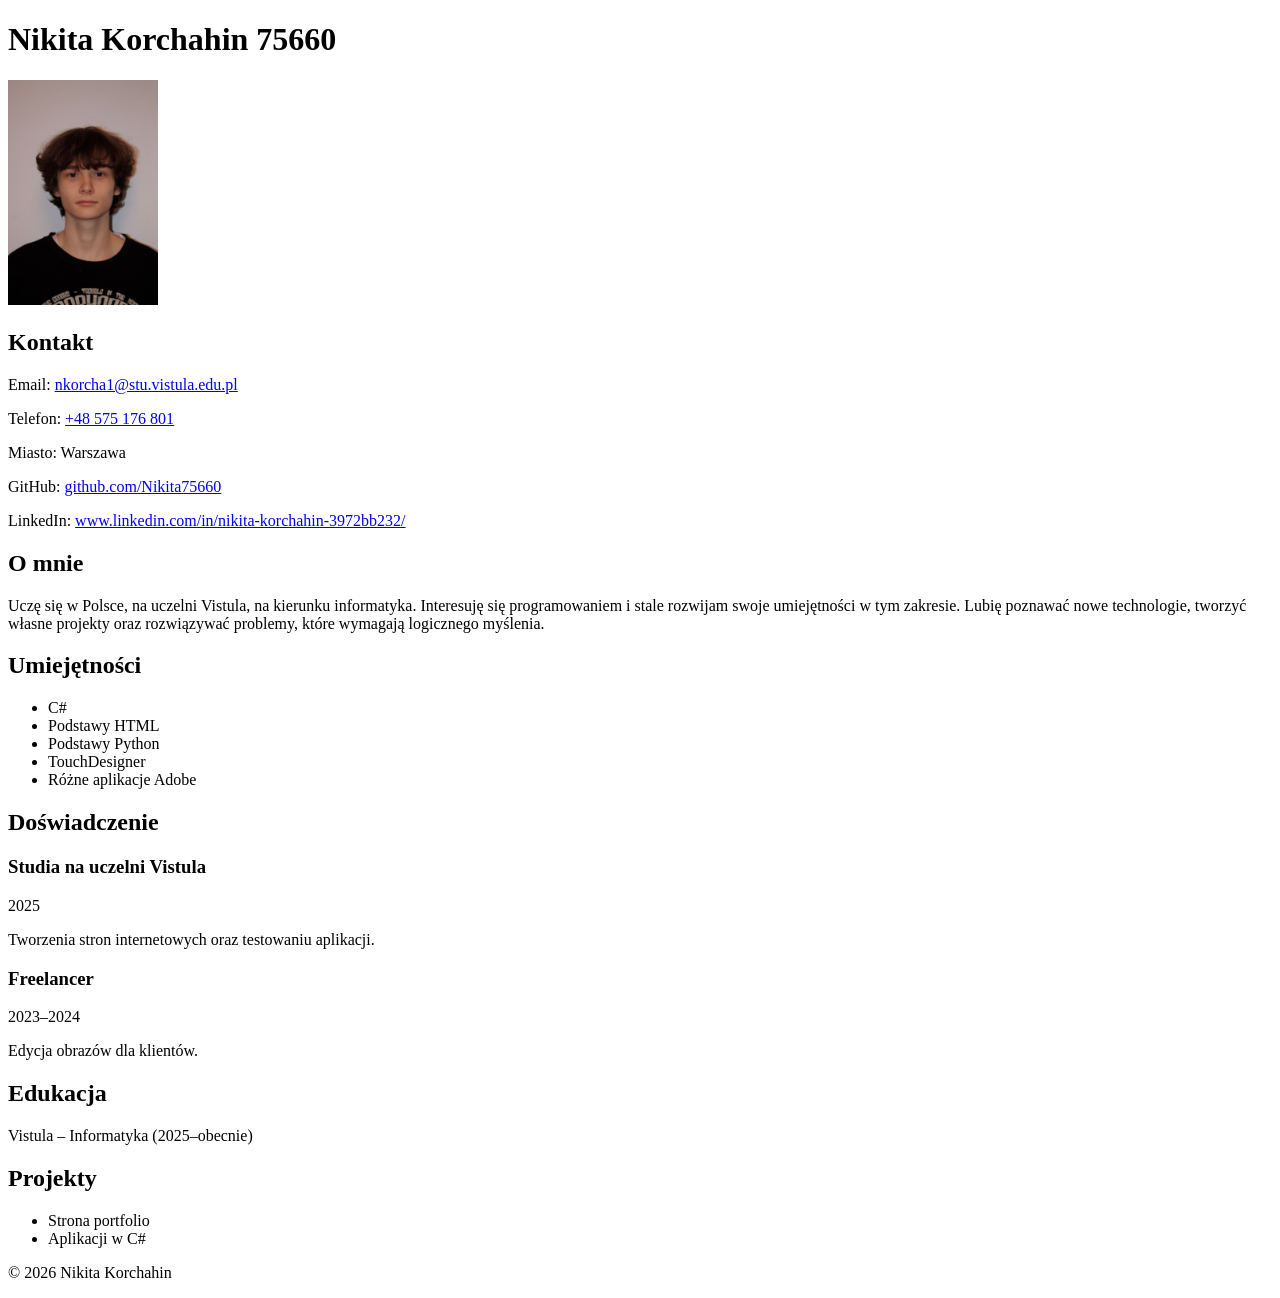
<file: zad1_cv/index.html>
<!DOCTYPE html>
<html lang="pl">
<head>
    <meta charset="UTF-8">
    <title>Nikita Korchahin 75660 - CV</title>
</head>
<body>

<header>
    <h1>Nikita Korchahin 75660</h1>
    <img src="photo.jpg" alt="Zdjęcie Nikity Korchahina" width="150">
</header>

<main>

    <section>
        <h2>Kontakt</h2>
        <p>Email: <a href="nkorcha1@stu.vistula.edu.pl">nkorcha1@stu.vistula.edu.pl</a></p>
        <p>Telefon: <a href="tel:+48575176801">+48 575 176 801</a></p>
        <p>Miasto: Warszawa</p>
        <p>
            GitHub: 
            <a href="https://github.com/Nikita75660" target="_blank" rel="noopener noreferrer">
                github.com/Nikita75660
            </a>
        </p>
        <p>
            LinkedIn: 
            <a href="https://www.linkedin.com/in/nikita-korchahin-3972bb232/" target="_blank" rel="noopener noreferrer">
                www.linkedin.com/in/nikita-korchahin-3972bb232/
            </a>
        </p>
    </section>

    <section>
        <h2>O mnie</h2>
        <p>Uczę się w Polsce, na uczelni Vistula, na kierunku informatyka. Interesuję się programowaniem i stale rozwijam swoje umiejętności w tym zakresie. Lubię poznawać nowe technologie, tworzyć własne projekty oraz rozwiązywać problemy, które wymagają logicznego myślenia.</p>
    </section>

    <section>
        <h2>Umiejętności</h2>
        <ul>
            <li>C#</li>
            <li>Podstawy HTML</li>
            <li>Podstawy Python</li>
            <li>TouchDesigner</li>
            <li>Różne aplikacje Adobe</li>
        </ul>
    </section>

    <section>
        <h2>Doświadczenie</h2>

        <article>
            <h3>Studia na uczelni Vistula</h3>
            <p>2025</p>
            <p>Tworzenia stron internetowych oraz testowaniu aplikacji.</p>
        </article>

        <article>
            <h3>Freelancer</h3>
            <p>2023–2024</p>
            <p>Edycja obrazów dla klientów.</p>
        </article>

    </section>

    <section>
        <h2>Edukacja</h2>
        <p>Vistula – Informatyka (2025–obecnie)</p>
    </section>

    <section>
        <h2>Projekty</h2>
        <ul>
            <li>Strona portfolio</li>
            <li>Aplikacji w C#</li>
        </ul>
    </section>

</main>

<footer>
    <p>© 2026 Nikita Korchahin</p>
</footer>

</body>
</html>
</file>
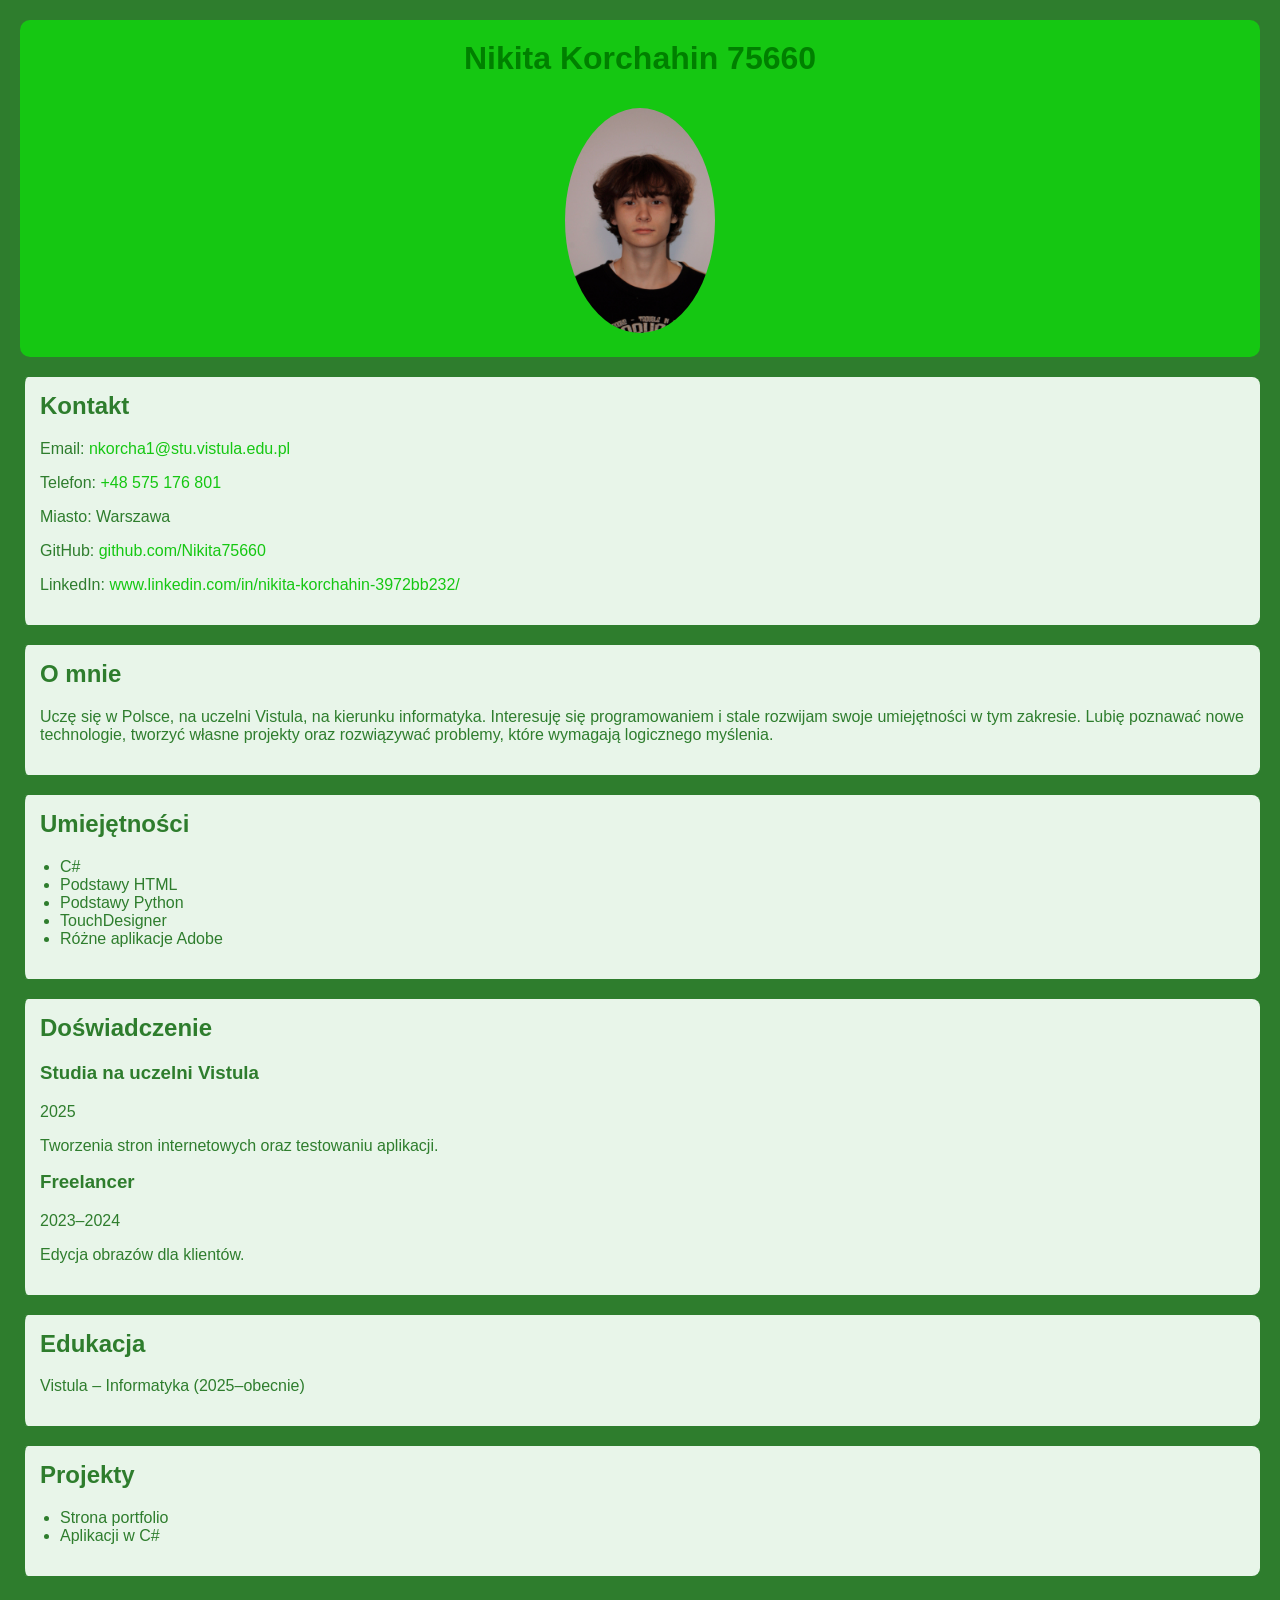
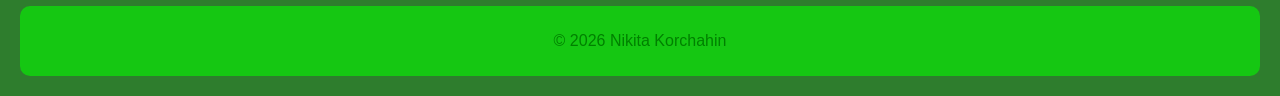
<file: zad2_css/index.html>
<!DOCTYPE html>
<html lang="pl">
<head>
    <meta charset="UTF-8">
    <title>Nikita Korchahin 75660 - CV</title>
    <link rel="stylesheet" href="styles.css">
</head>
<body>

<header>
    <h1>Nikita Korchahin 75660</h1>
    <img src="photo.jpg" alt="Zdjęcie Nikity Korchahina" width="150">
</header>

<main>

    <section>
        <h2>Kontakt</h2>
        <p>Email: <a href="nkorcha1@stu.vistula.edu.pl">nkorcha1@stu.vistula.edu.pl</a></p>
        <p>Telefon: <a href="tel:+48575176801">+48 575 176 801</a></p>
        <p>Miasto: Warszawa</p>
        <p>
            GitHub: 
            <a href="https://github.com/Nikita75660" target="_blank" rel="noopener noreferrer">
                github.com/Nikita75660
            </a>
        </p>
        <p>
            LinkedIn: 
            <a href="https://www.linkedin.com/in/nikita-korchahin-3972bb232/" target="_blank" rel="noopener noreferrer">
                www.linkedin.com/in/nikita-korchahin-3972bb232/
            </a>
        </p>
    </section>

    <section>
        <h2>O mnie</h2>
        <p>Uczę się w Polsce, na uczelni Vistula, na kierunku informatyka. Interesuję się programowaniem i stale rozwijam swoje umiejętności w tym zakresie. Lubię poznawać nowe technologie, tworzyć własne projekty oraz rozwiązywać problemy, które wymagają logicznego myślenia.</p>
    </section>

    <section>
        <h2>Umiejętności</h2>
        <ul>
            <li>C#</li>
            <li>Podstawy HTML</li>
            <li>Podstawy Python</li>
            <li>TouchDesigner</li>
            <li>Różne aplikacje Adobe</li>
        </ul>
    </section>

    <section>
        <h2>Doświadczenie</h2>

        <article>
            <h3>Studia na uczelni Vistula</h3>
            <p>2025</p>
            <p>Tworzenia stron internetowych oraz testowaniu aplikacji.</p>
        </article>

        <article>
            <h3>Freelancer</h3>
            <p>2023–2024</p>
            <p>Edycja obrazów dla klientów.</p>
        </article>

    </section>

    <section>
        <h2>Edukacja</h2>
        <p>Vistula – Informatyka (2025–obecnie)</p>
    </section>

    <section>
        <h2>Projekty</h2>
        <ul>
            <li>Strona portfolio</li>
            <li>Aplikacji w C#</li>
        </ul>
    </section>

</main>

<footer>
    <p>© 2026 Nikita Korchahin</p>
</footer>

</body>
</html>
</file>
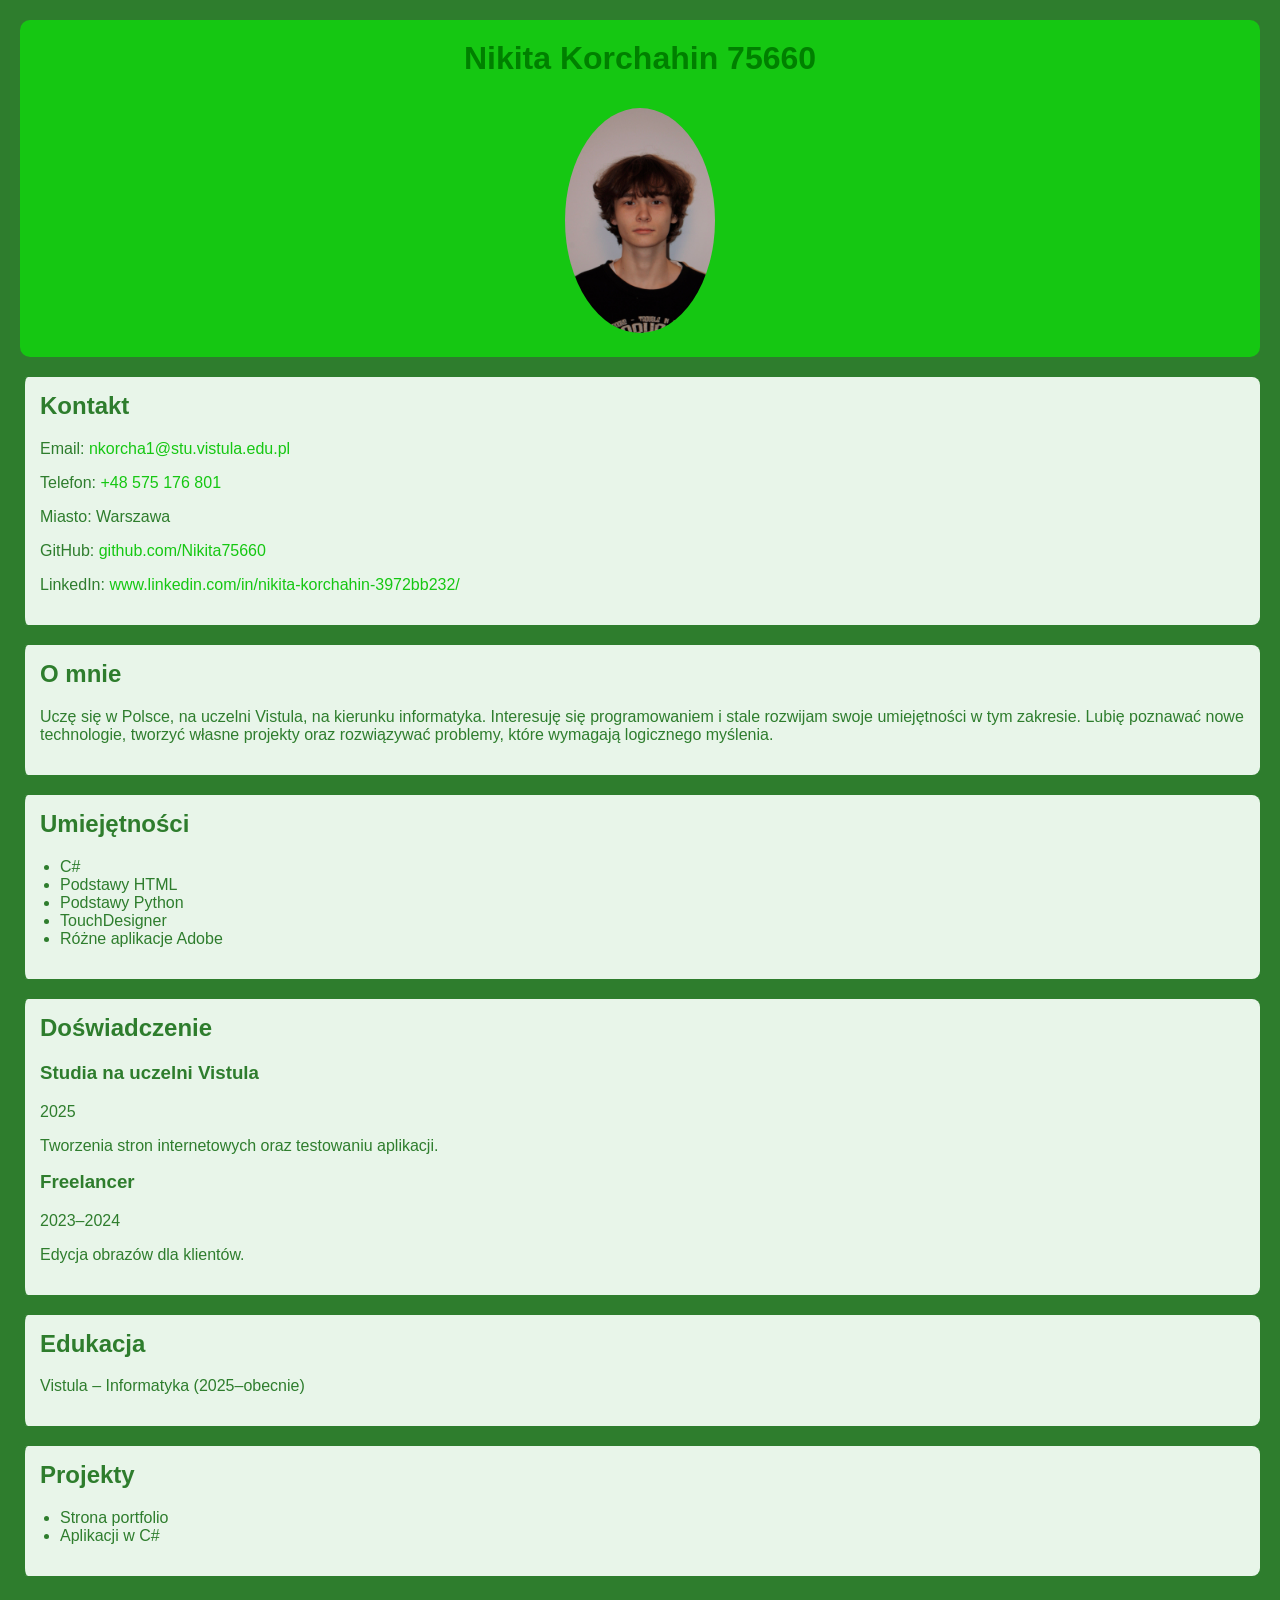
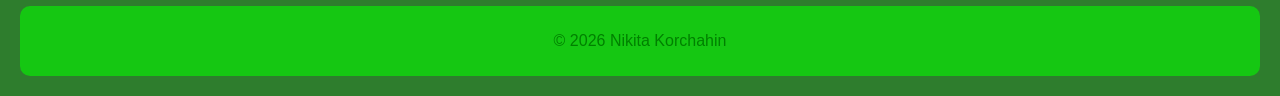
<file: zad3_motyw/index.html>
<!DOCTYPE html>
<html lang="pl">
<head>
    <meta charset="UTF-8">
    <title>Nikita Korchahin 75660 - CV</title>
    <link rel="stylesheet" href="green.css">
</head>
<body>

<header>
    <h1>Nikita Korchahin 75660</h1>
    <img src="photo.jpg" alt="Zdjęcie Nikity Korchahina" width="150">
</header>

<main>

    <section>
        <h2>Kontakt</h2>
        <p>Email: <a href="nkorcha1@stu.vistula.edu.pl">nkorcha1@stu.vistula.edu.pl</a></p>
        <p>Telefon: <a href="tel:+48575176801">+48 575 176 801</a></p>
        <p>Miasto: Warszawa</p>
        <p>
            GitHub: 
            <a href="https://github.com/Nikita75660" target="_blank" rel="noopener noreferrer">
                github.com/Nikita75660
            </a>
        </p>
        <p>
            LinkedIn: 
            <a href="https://www.linkedin.com/in/nikita-korchahin-3972bb232/" target="_blank" rel="noopener noreferrer">
                www.linkedin.com/in/nikita-korchahin-3972bb232/
            </a>
        </p>
    </section>

    <section>
        <h2>O mnie</h2>
        <p>Uczę się w Polsce, na uczelni Vistula, na kierunku informatyka. Interesuję się programowaniem i stale rozwijam swoje umiejętności w tym zakresie. Lubię poznawać nowe technologie, tworzyć własne projekty oraz rozwiązywać problemy, które wymagają logicznego myślenia.</p>
    </section>

    <section>
        <h2>Umiejętności</h2>
        <ul>
            <li>C#</li>
            <li>Podstawy HTML</li>
            <li>Podstawy Python</li>
            <li>TouchDesigner</li>
            <li>Różne aplikacje Adobe</li>
        </ul>
    </section>

    <section>
        <h2>Doświadczenie</h2>

        <article>
            <h3>Studia na uczelni Vistula</h3>
            <p>2025</p>
            <p>Tworzenia stron internetowych oraz testowaniu aplikacji.</p>
        </article>

        <article>
            <h3>Freelancer</h3>
            <p>2023–2024</p>
            <p>Edycja obrazów dla klientów.</p>
        </article>

    </section>

    <section>
        <h2>Edukacja</h2>
        <p>Vistula – Informatyka (2025–obecnie)</p>
    </section>

    <section>
        <h2>Projekty</h2>
        <ul>
            <li>Strona portfolio</li>
            <li>Aplikacji w C#</li>
        </ul>
    </section>

</main>

<footer>
    <p>© 2026 Nikita Korchahin</p>
</footer>

</body>
</html>
</file>
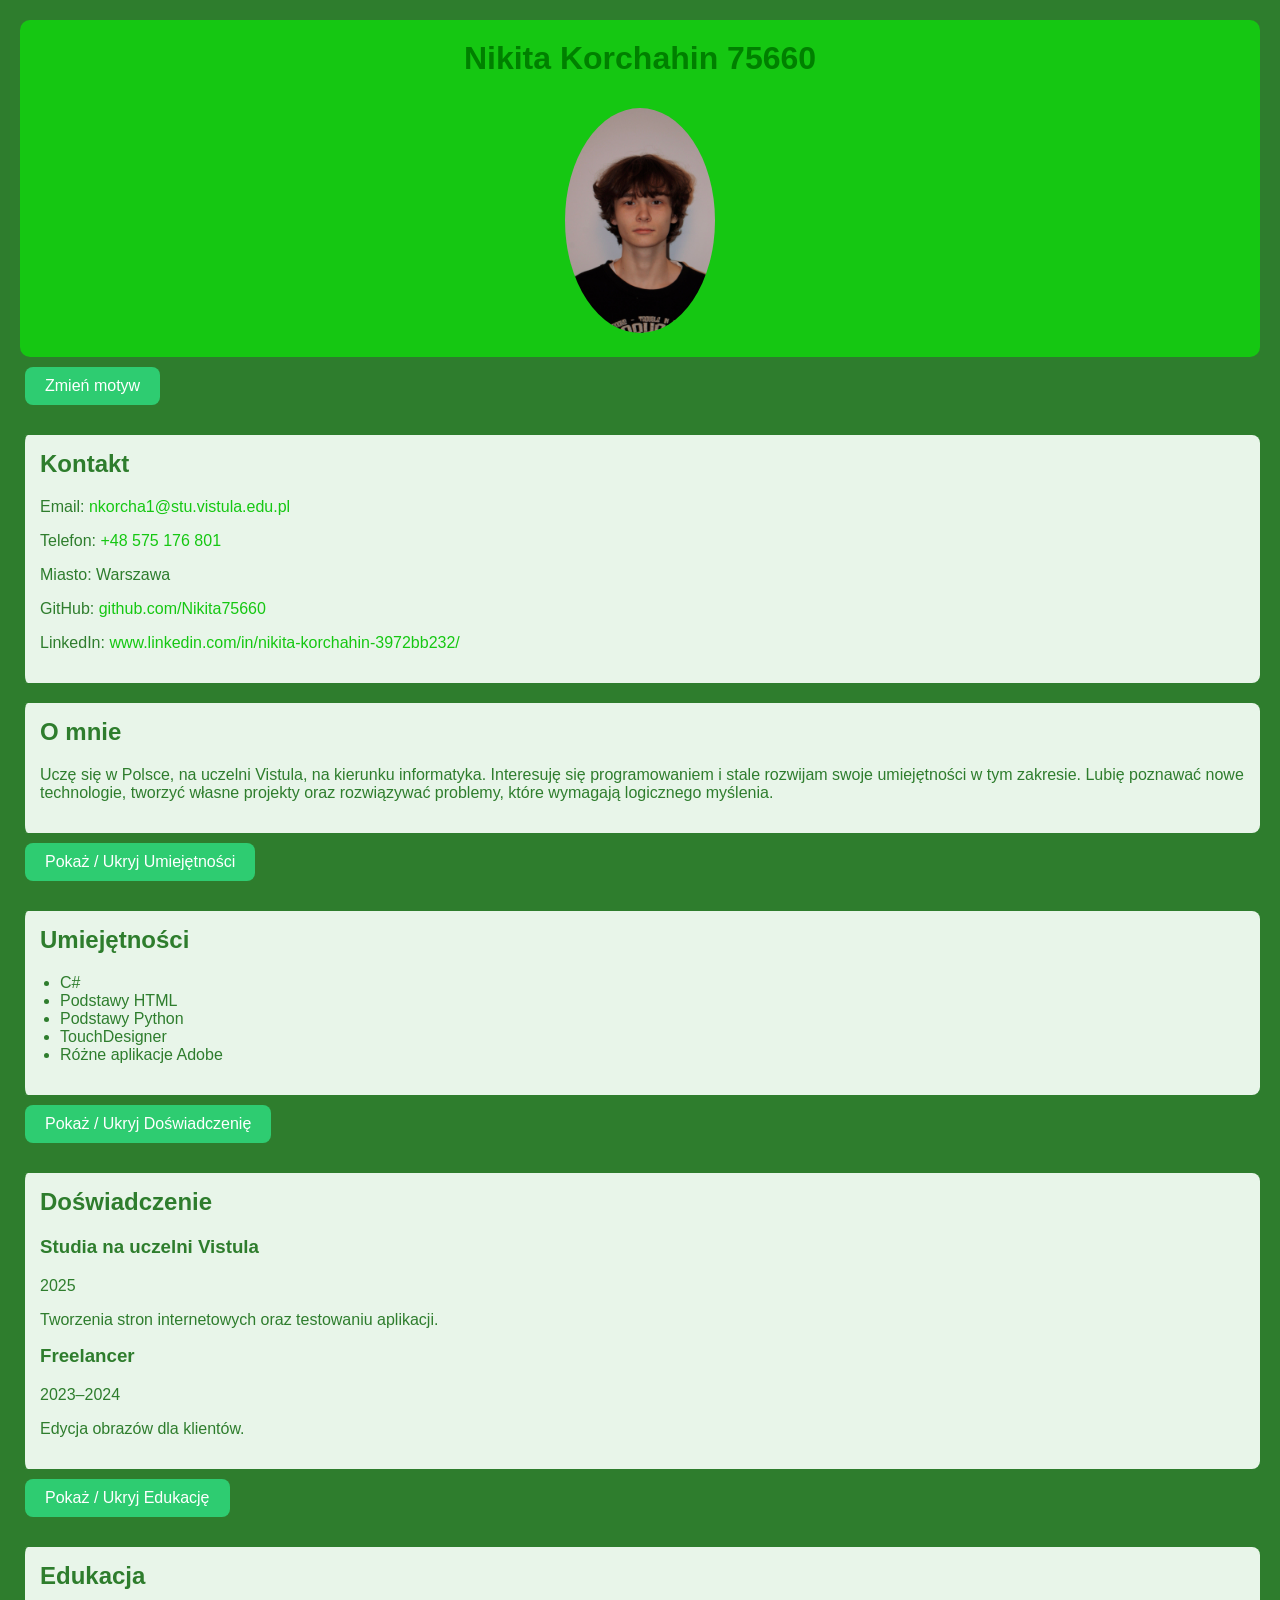
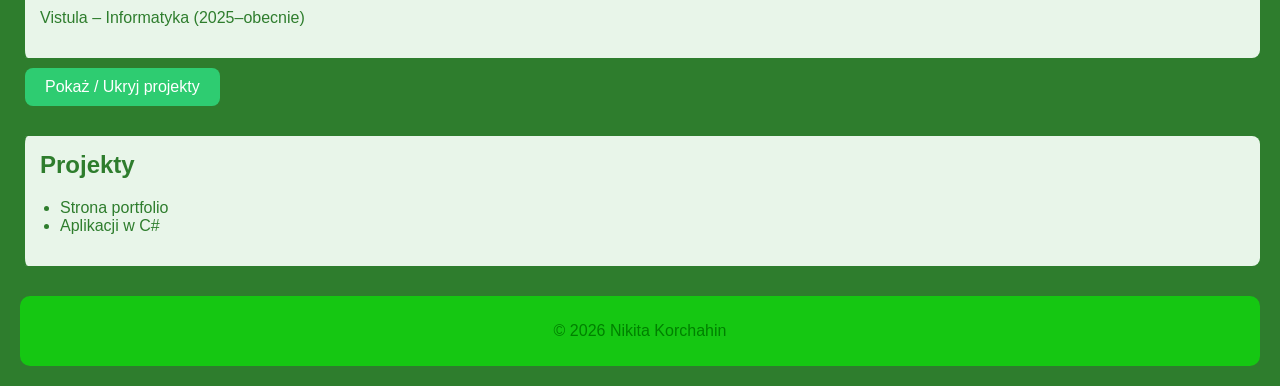
<file: zad4_JS/index.html>
<!DOCTYPE html>
<html lang="pl">
<head>
    <meta charset="UTF-8">
    <title>Nikita Korchahin 75660 - CV</title>
    <link rel="stylesheet" href="green.css">
</head>
<body>

<header>
    <h1>Nikita Korchahin 75660</h1>
    <img src="photo.jpg" alt="Zdjęcie Nikity Korchahina" width="150">
</header>

<main>
    <button class="btn" onclick="changeTheme()">Zmień motyw</button>

    <section>
        <h2>Kontakt</h2>
        <p>Email: <a href="nkorcha1@stu.vistula.edu.pl">nkorcha1@stu.vistula.edu.pl</a></p>
        <p>Telefon: <a href="tel:+48575176801">+48 575 176 801</a></p>
        <p>Miasto: Warszawa</p>
        <p>
            GitHub: 
            <a href="https://github.com/Nikita75660" target="_blank" rel="noopener noreferrer">
                github.com/Nikita75660
            </a>
        </p>
        <p>
            LinkedIn: 
            <a href="https://www.linkedin.com/in/nikita-korchahin-3972bb232/" target="_blank" rel="noopener noreferrer">
                www.linkedin.com/in/nikita-korchahin-3972bb232/
            </a>
        </p>
    </section>

    <section>
        <h2>O mnie</h2>
        <p>Uczę się w Polsce, na uczelni Vistula, na kierunku informatyka. Interesuję się programowaniem i stale rozwijam swoje umiejętności w tym zakresie. Lubię poznawać nowe technologie, tworzyć własne projekty oraz rozwiązywać problemy, które wymagają logicznego myślenia.</p>
    </section>
    <button class="btn" onclick="toggleUmiejętności()">Pokaż / Ukryj Umiejętności</button>
    <section id="skills">
        <h2>Umiejętności</h2>
        <ul>
            <li>C#</li>
            <li>Podstawy HTML</li>
            <li>Podstawy Python</li>
            <li>TouchDesigner</li>
            <li>Różne aplikacje Adobe</li>
        </ul>
    </section>
    <button class="btn" onclick="toggleDoświadczenie()">Pokaż / Ukryj Doświadczenię</button>
    <section id="experience">
        <h2>Doświadczenie</h2>

        <article>
            <h3>Studia na uczelni Vistula</h3>
            <p>2025</p>
            <p>Tworzenia stron internetowych oraz testowaniu aplikacji.</p>
        </article>

        <article>
            <h3>Freelancer</h3>
            <p>2023–2024</p>
            <p>Edycja obrazów dla klientów.</p>
        </article>

    </section>
    <button class="btn" onclick="toggleEdukacja()">Pokaż / Ukryj Edukację</button>
    <section id="education">
        <h2>Edukacja</h2>
        <p>Vistula – Informatyka (2025–obecnie)</p>
    </section>
    <button class="btn" onclick="toggleProjects()">Pokaż / Ukryj projekty</button>
    <section id="projects">
        <h2>Projekty</h2>
        <ul>
            <li>Strona portfolio</li>
            <li>Aplikacji w C#</li>
        </ul>
    </section>

</main>

<footer>
    <p>© 2026 Nikita Korchahin</p>
</footer>
<script src="script.js"></script>
</body>
</html>
</file>
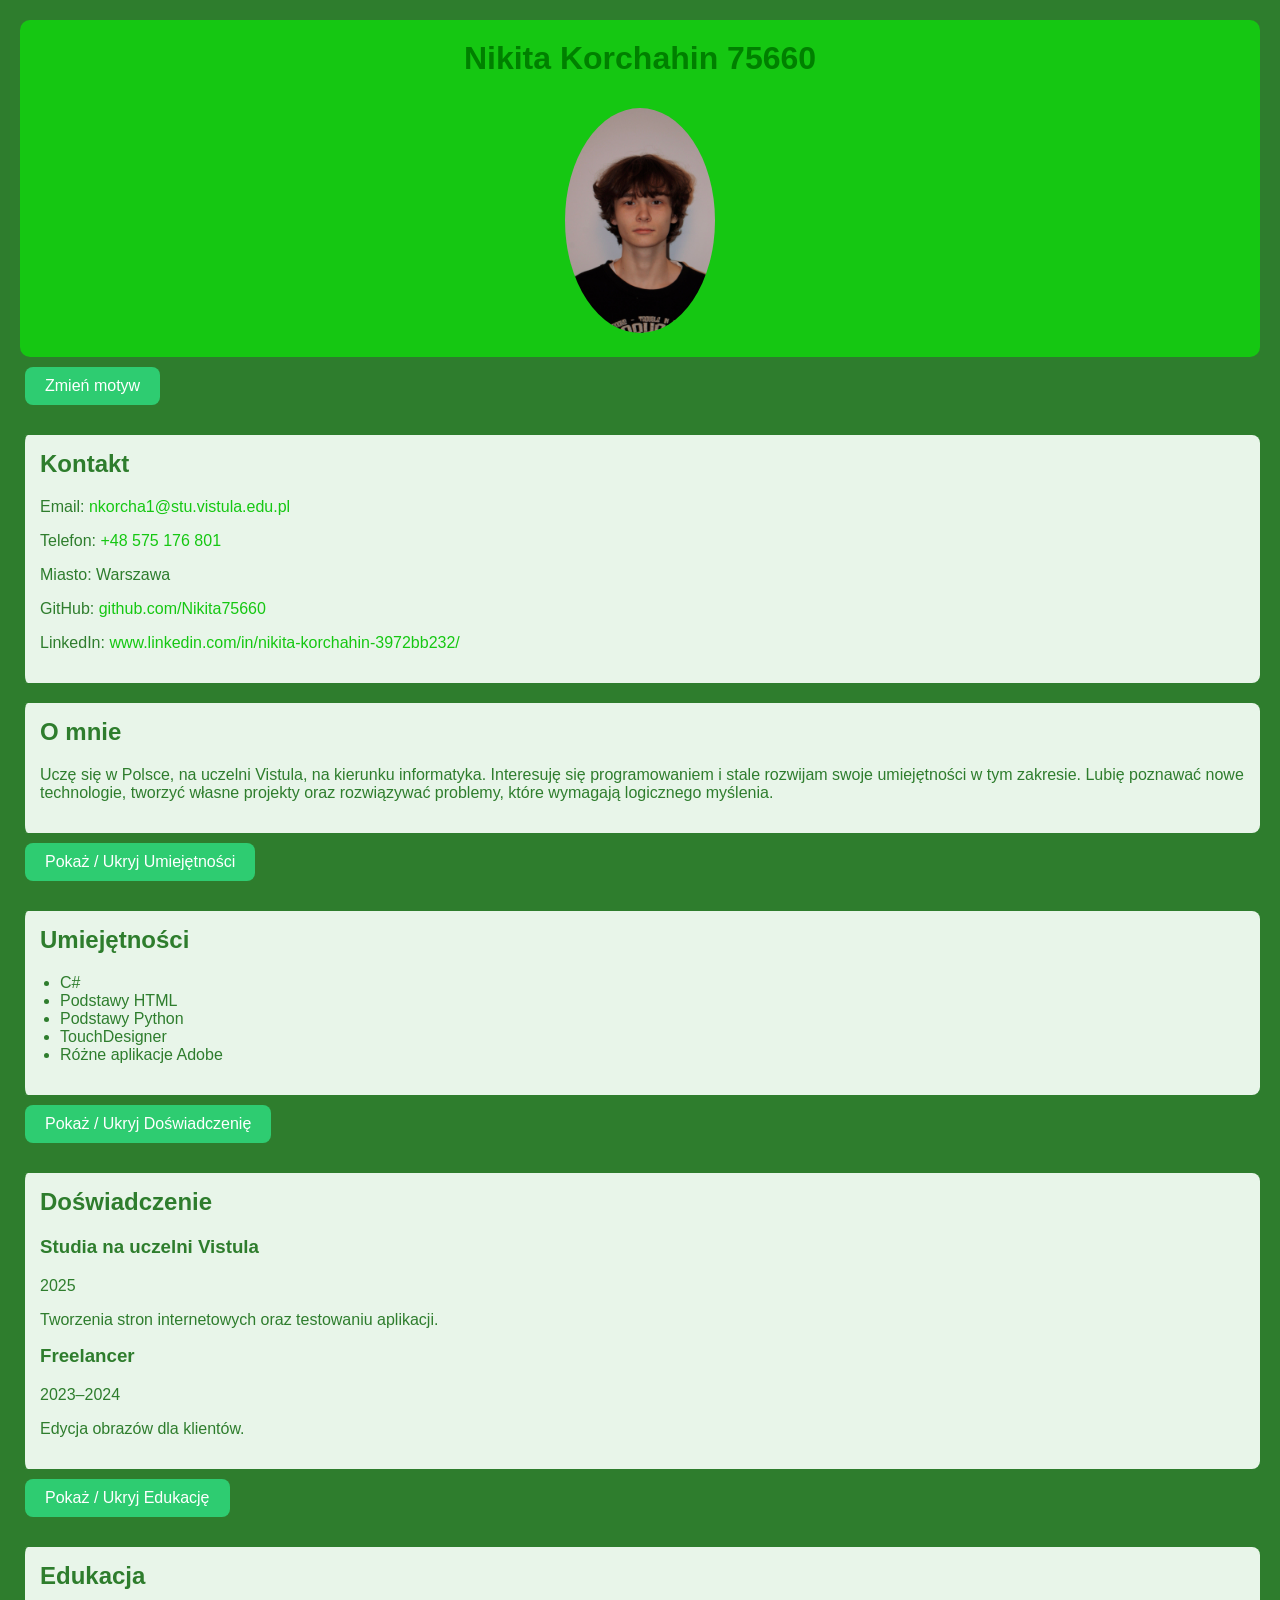
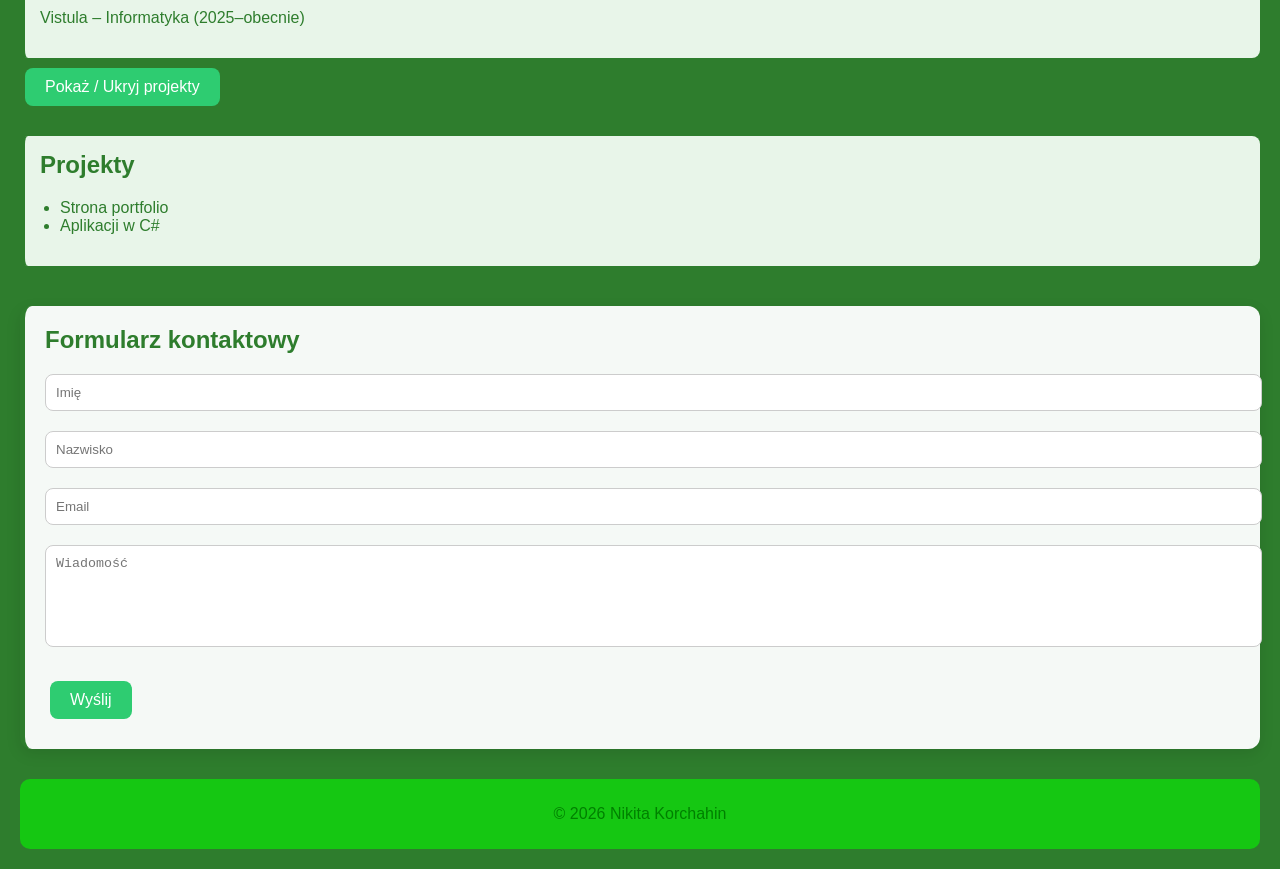
<file: zad5_reg/index.html>
<!DOCTYPE html>
<html lang="pl">
<head>
    <meta charset="UTF-8">
    <title>Nikita Korchahin 75660 - CV</title>
    <link rel="stylesheet" href="green.css">
</head>
<body>

<header>
    <h1>Nikita Korchahin 75660</h1>
    <img src="photo.jpg" alt="Zdjęcie Nikity Korchahina" width="150">
</header>

<main>
    <button class="btn" onclick="changeTheme()">Zmień motyw</button>

    <section>
        <h2>Kontakt</h2>
        <p>Email: <a href="nkorcha1@stu.vistula.edu.pl">nkorcha1@stu.vistula.edu.pl</a></p>
        <p>Telefon: <a href="tel:+48575176801">+48 575 176 801</a></p>
        <p>Miasto: Warszawa</p>
        <p>
            GitHub: 
            <a href="https://github.com/Nikita75660" target="_blank" rel="noopener noreferrer">
                github.com/Nikita75660
            </a>
        </p>
        <p>
            LinkedIn: 
            <a href="https://www.linkedin.com/in/nikita-korchahin-3972bb232/" target="_blank" rel="noopener noreferrer">
                www.linkedin.com/in/nikita-korchahin-3972bb232/
            </a>
        </p>
    </section>

    <section>
        <h2>O mnie</h2>
        <p>Uczę się w Polsce, na uczelni Vistula, na kierunku informatyka. Interesuję się programowaniem i stale rozwijam swoje umiejętności w tym zakresie. Lubię poznawać nowe technologie, tworzyć własne projekty oraz rozwiązywać problemy, które wymagają logicznego myślenia.</p>
    </section>
    <button class="btn" onclick="toggleUmiejętności()">Pokaż / Ukryj Umiejętności</button>
    <section id="skills">
        <h2>Umiejętności</h2>
        <ul>
            <li>C#</li>
            <li>Podstawy HTML</li>
            <li>Podstawy Python</li>
            <li>TouchDesigner</li>
            <li>Różne aplikacje Adobe</li>
        </ul>
    </section>
    <button class="btn" onclick="toggleDoświadczenie()">Pokaż / Ukryj Doświadczenię</button>
    <section id="experience">
        <h2>Doświadczenie</h2>

        <article>
            <h3>Studia na uczelni Vistula</h3>
            <p>2025</p>
            <p>Tworzenia stron internetowych oraz testowaniu aplikacji.</p>
        </article>

        <article>
            <h3>Freelancer</h3>
            <p>2023–2024</p>
            <p>Edycja obrazów dla klientów.</p>
        </article>

    </section>
    <button class="btn" onclick="toggleEdukacja()">Pokaż / Ukryj Edukację</button>
    <section id="education">
        <h2>Edukacja</h2>
        <p>Vistula – Informatyka (2025–obecnie)</p>
    </section>
    <button class="btn" onclick="toggleProjects()">Pokaż / Ukryj projekty</button>
    <section id="projects">
        <h2>Projekty</h2>
        <ul>
            <li>Strona portfolio</li>
            <li>Aplikacji w C#</li>
        </ul>
    </section>

</main>
<section id="formularzKontaktowy">
    <h2>Formularz kontaktowy</h2>

    <form id="formularz" novalidate>
        <input type="text" id="imie" placeholder="Imię">
        <div class="error" id="imieError"></div>

        <input type="text" id="nazwisko" placeholder="Nazwisko">
        <div class="error" id="nazwiskoError"></div>

        <input type="email" id="email" placeholder="Email">
        <div class="error" id="emailError"></div>

        <textarea id="wiadomosc" placeholder="Wiadomość"></textarea>
        <div class="error" id="wiadomoscError"></div>

        <button type="submit" class="btn">Wyślij</button>
    </form>
</section>
<footer>
    <p>© 2026 Nikita Korchahin</p>
</footer>
<script src="script.js"></script>
</body>
</html>
</file>
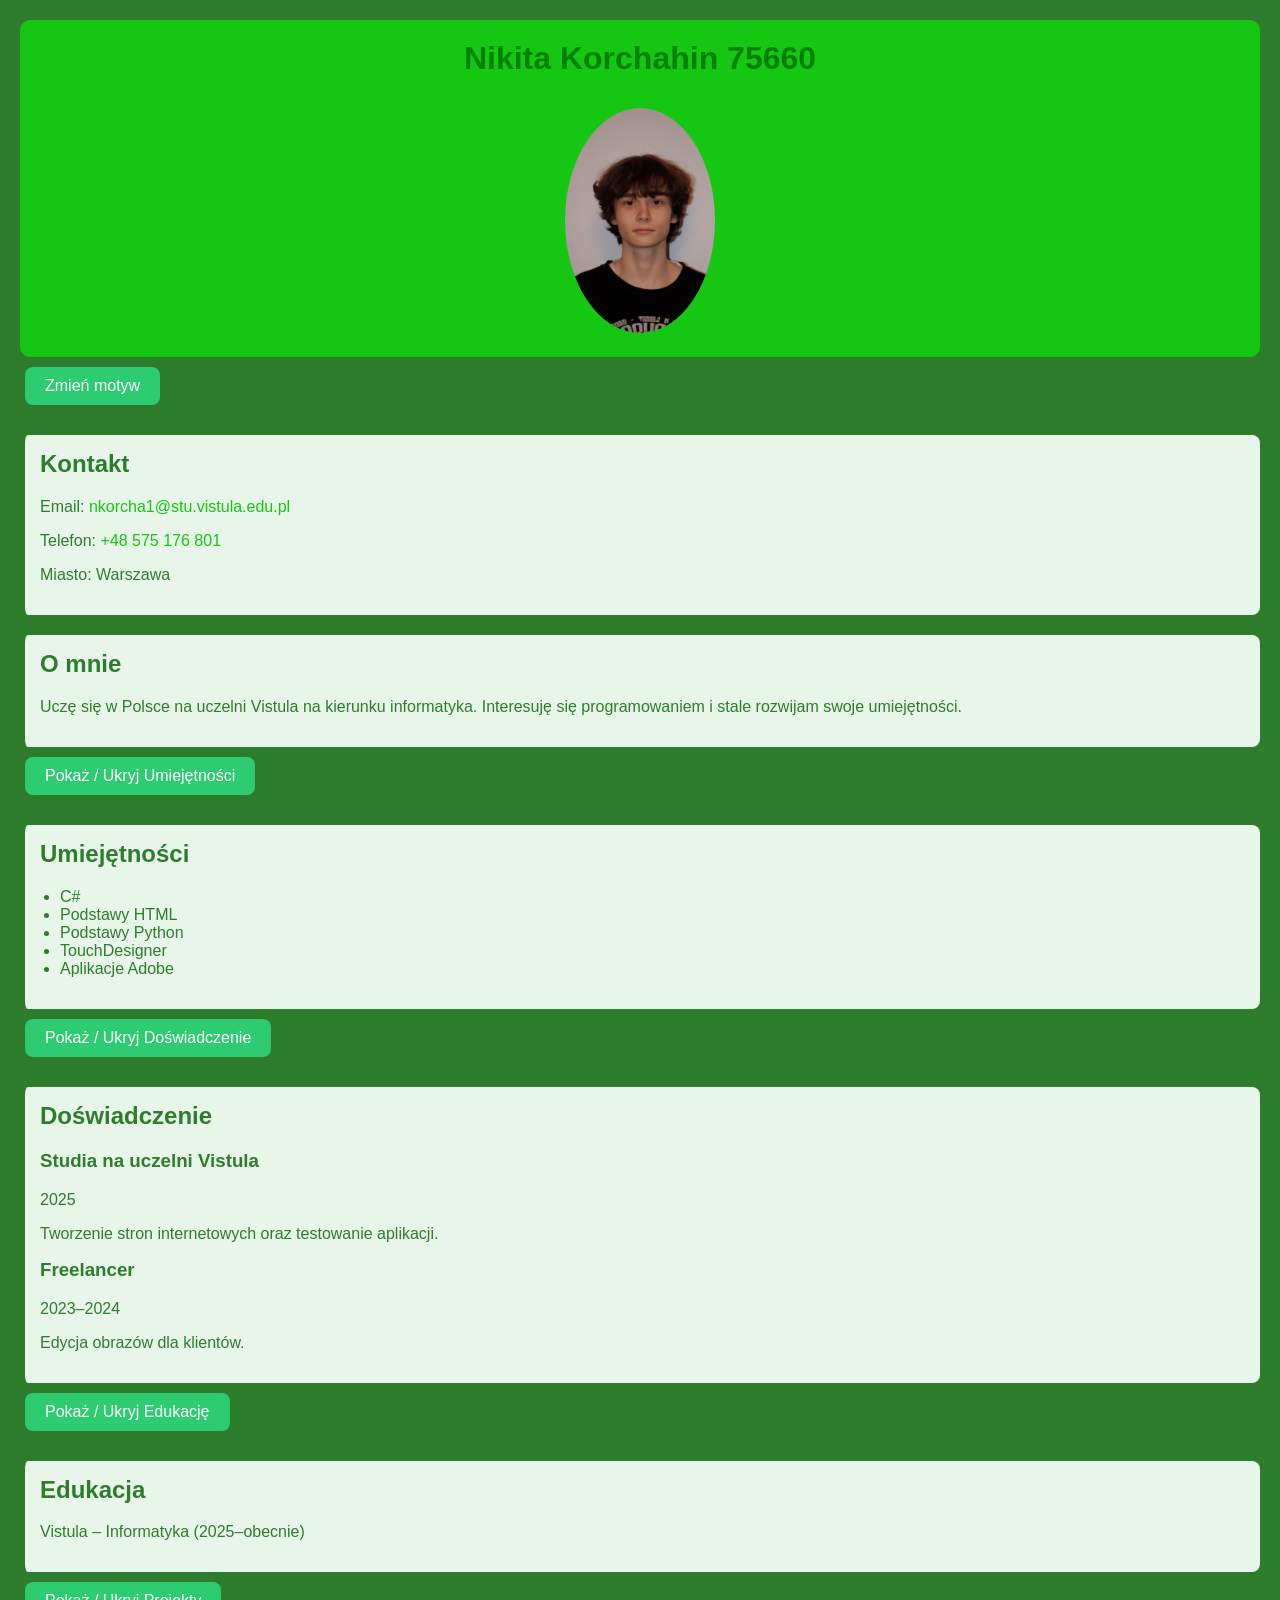
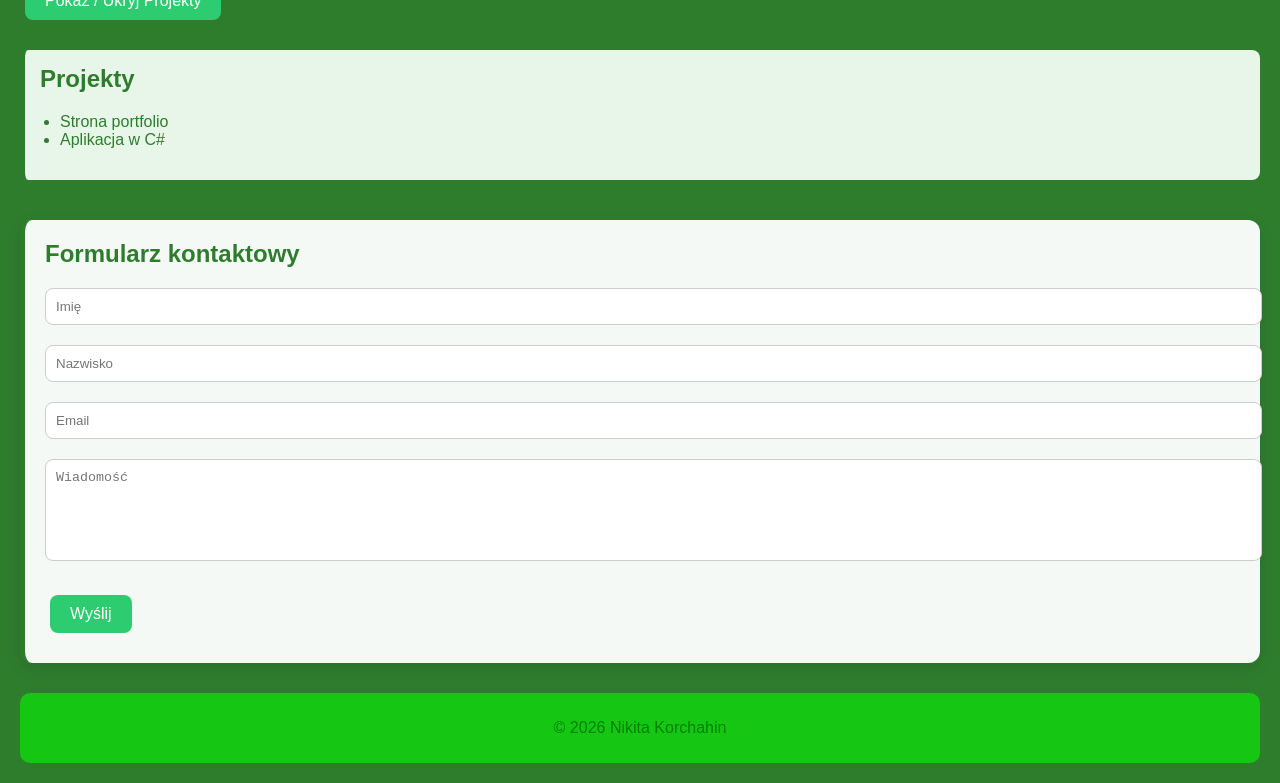
<file: zad6_json/index.html>
<!DOCTYPE html>
<html lang="pl">
<head>
    <meta charset="UTF-8">
    <title>Nikita Korchahin 75660 - CV</title>
    <link rel="stylesheet" href="green.css">
</head>
<body>

<header>
    <h1>Nikita Korchahin 75660</h1>
    <img src="photo.jpg" alt="Zdjęcie" width="150">
</header>

<main>
    <button class="btn" onclick="changeTheme()">Zmień motyw</button>

    <section>
        <h2>Kontakt</h2>
        <p>Email: <a href="mailto:nkorcha1@stu.vistula.edu.pl">nkorcha1@stu.vistula.edu.pl</a></p>
        <p>Telefon: <a href="tel:+48575176801">+48 575 176 801</a></p>
        <p>Miasto: Warszawa</p>
    </section>

    <section>
        <h2>O mnie</h2>
        <p id="about"></p>
    </section>

    <button class="btn" onclick="toggle('skills')">Pokaż / Ukryj Umiejętności</button>
    <section id="skills">
        <h2>Umiejętności</h2>
        <ul id="skills-list"></ul>
    </section>

    <button class="btn" onclick="toggle('experience')">Pokaż / Ukryj Doświadczenie</button>
    <section id="experience">
        <h2>Doświadczenie</h2>
        <div id="experience-list"></div>
    </section>

    <button class="btn" onclick="toggle('education')">Pokaż / Ukryj Edukację</button>
    <section id="education">
        <h2>Edukacja</h2>
        <p id="education-text"></p>
    </section>

    <button class="btn" onclick="toggle('projects')">Pokaż / Ukryj Projekty</button>
    <section id="projects">
        <h2>Projekty</h2>
        <ul id="projects-list"></ul>
    </section>

</main>
<section id="formularzKontaktowy">
    <h2>Formularz kontaktowy</h2>

    <form id="formularz" novalidate>
        <input type="text" id="imie" placeholder="Imię">
        <div class="error" id="imieError"></div>

        <input type="text" id="nazwisko" placeholder="Nazwisko">
        <div class="error" id="nazwiskoError"></div>

        <input type="email" id="email" placeholder="Email">
        <div class="error" id="emailError"></div>

        <textarea id="wiadomosc" placeholder="Wiadomość"></textarea>
        <div class="error" id="wiadomoscError"></div>

        <button type="submit" class="btn">Wyślij</button>
    </form>
</section>
<footer>
    <p>© 2026 Nikita Korchahin</p>
</footer>

<script src="script.js"></script>

</body>
</html>
</file>
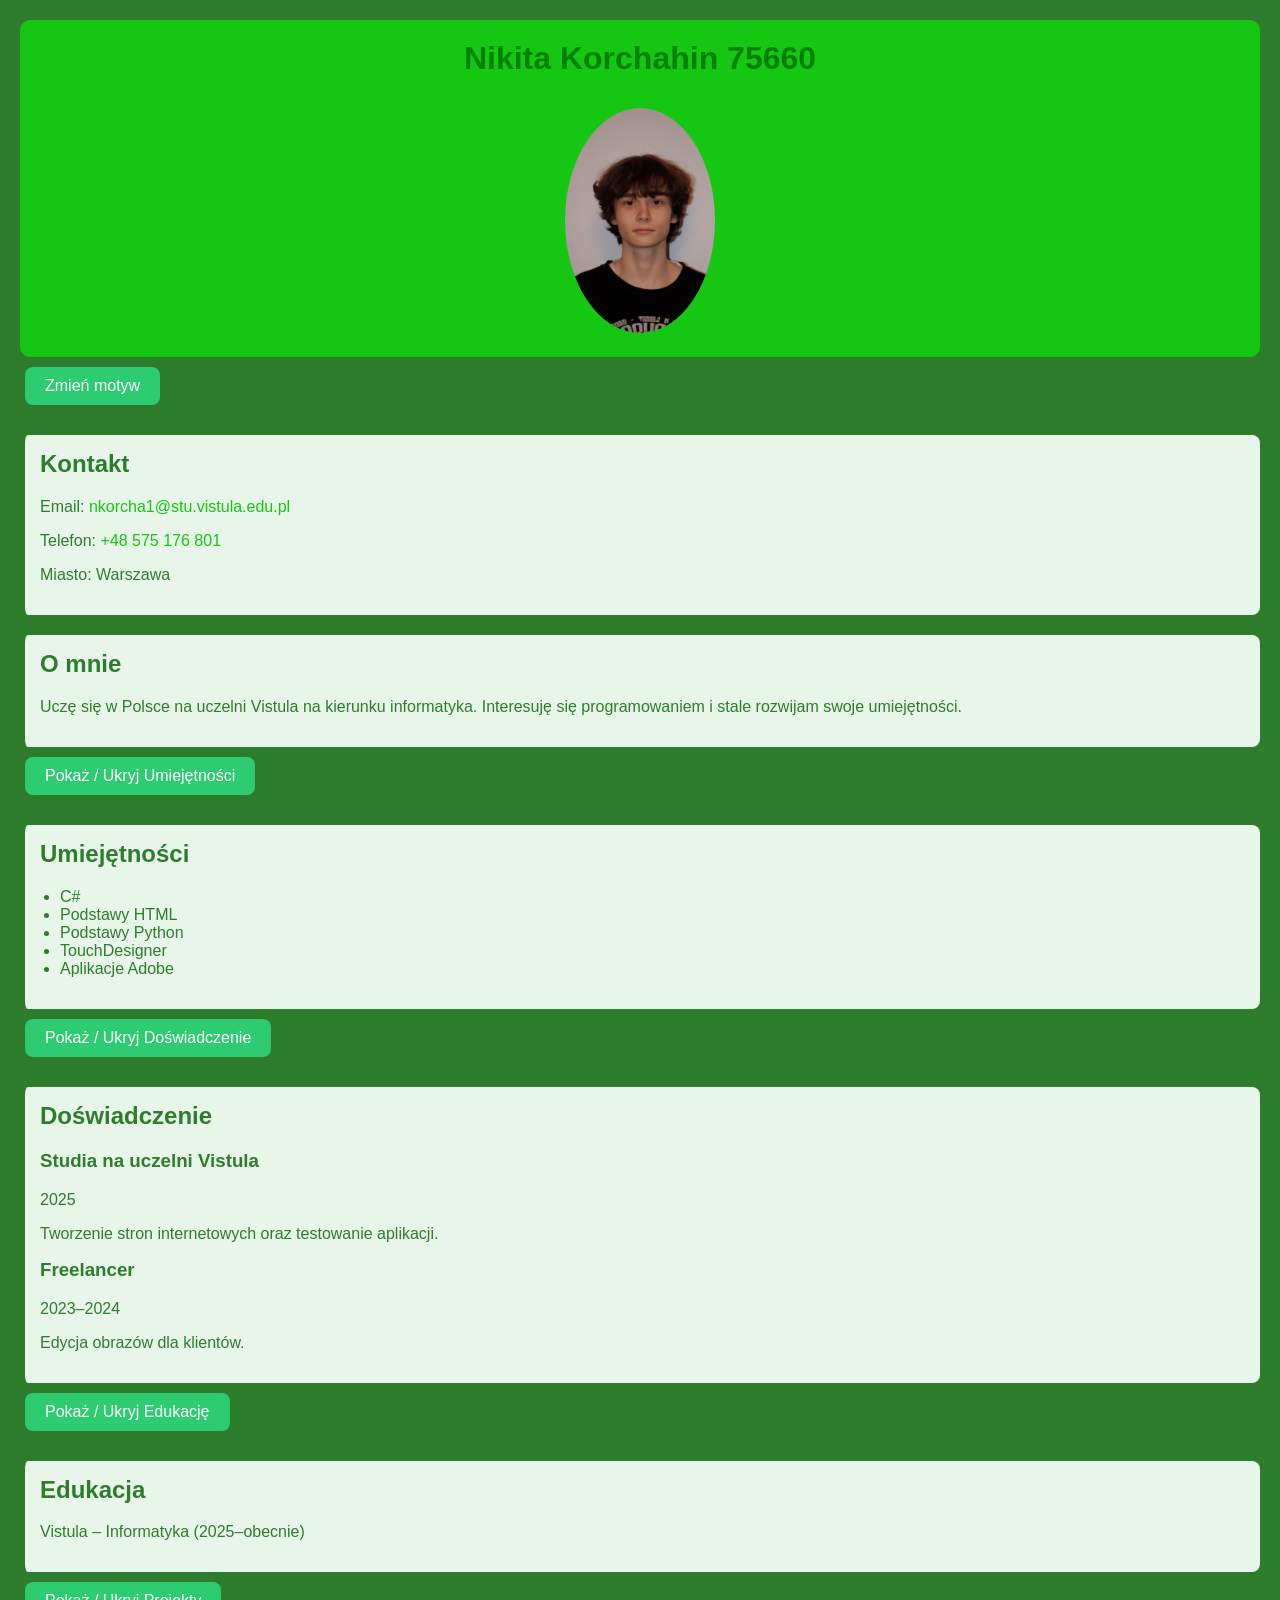
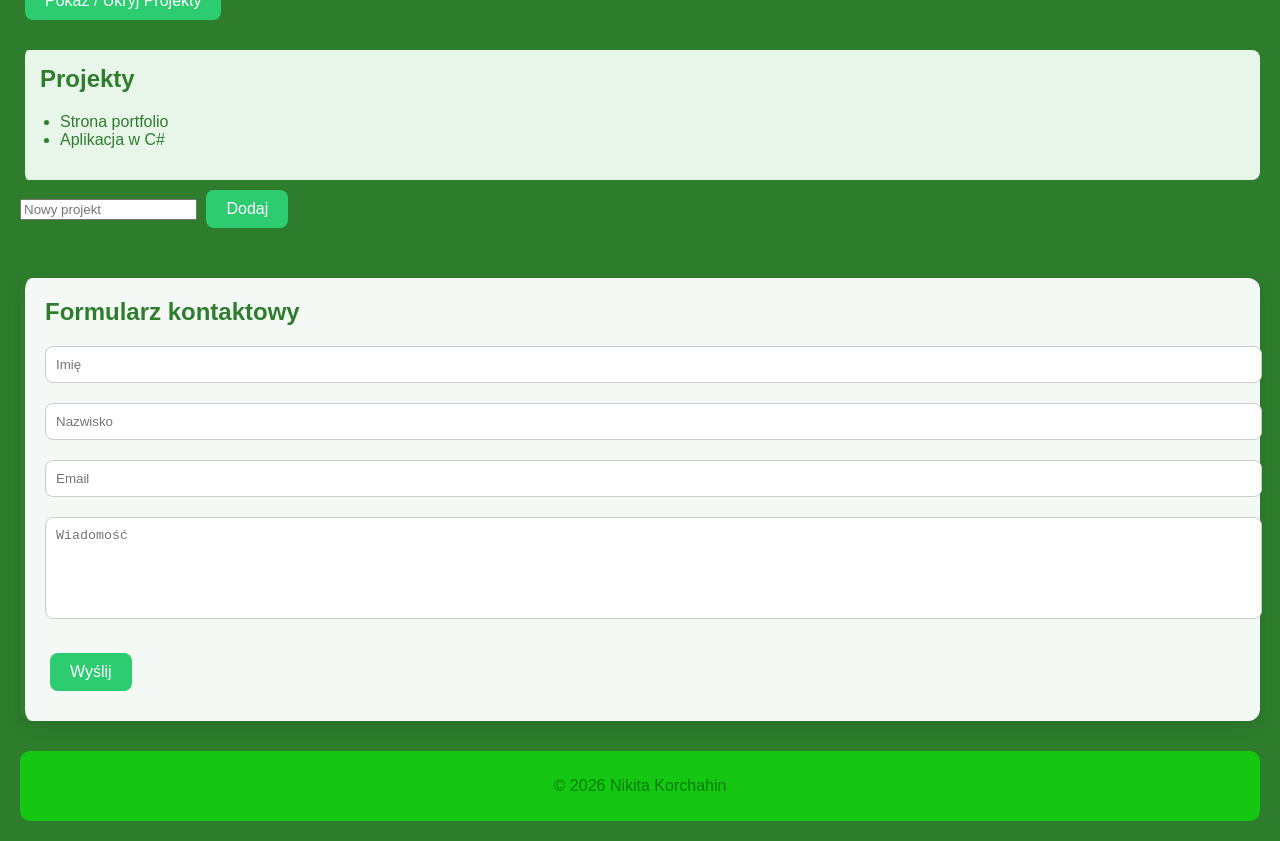
<file: zad7_localstorage/index.html>
<!DOCTYPE html>
<html lang="pl">
<head>
    <meta charset="UTF-8">
    <title>Nikita Korchahin 75660 - CV</title>
    <link rel="stylesheet" href="green.css">
</head>
<body>

<header>
    <h1>Nikita Korchahin 75660</h1>
    <img src="photo.jpg" alt="Zdjęcie" width="150">
</header>

<main>
    <button class="btn" onclick="changeTheme()">Zmień motyw</button>

    <section>
        <h2>Kontakt</h2>
        <p>Email: <a href="mailto:nkorcha1@stu.vistula.edu.pl">nkorcha1@stu.vistula.edu.pl</a></p>
        <p>Telefon: <a href="tel:+48575176801">+48 575 176 801</a></p>
        <p>Miasto: Warszawa</p>
    </section>

    <section>
        <h2>O mnie</h2>
        <p id="about"></p>
    </section>

    <button class="btn" onclick="toggle('skills')">Pokaż / Ukryj Umiejętności</button>
    <section id="skills">
        <h2>Umiejętności</h2>
        <ul id="skills-list"></ul>
    </section>

    <button class="btn" onclick="toggle('experience')">Pokaż / Ukryj Doświadczenie</button>
    <section id="experience">
        <h2>Doświadczenie</h2>
        <div id="experience-list"></div>
    </section>

    <button class="btn" onclick="toggle('education')">Pokaż / Ukryj Edukację</button>
    <section id="education">
        <h2>Edukacja</h2>
        <p id="education-text"></p>
    </section>

    <button class="btn" onclick="toggle('projects')">Pokaż / Ukryj Projekty</button>
    <section id="projects">
        <h2>Projekty</h2>
        <ul id="projects-list"></ul>
    </section>
    <input id="newProject" placeholder="Nowy projekt">
<button class="btn" onclick="addProject(document.getElementById('newProject').value)">
Dodaj
</button>


</main>
<section id="formularzKontaktowy">
    <h2>Formularz kontaktowy</h2>

    <form id="formularz" novalidate>
        <input type="text" id="imie" placeholder="Imię">
        <div class="error" id="imieError"></div>

        <input type="text" id="nazwisko" placeholder="Nazwisko">
        <div class="error" id="nazwiskoError"></div>

        <input type="email" id="email" placeholder="Email">
        <div class="error" id="emailError"></div>

        <textarea id="wiadomosc" placeholder="Wiadomość"></textarea>
        <div class="error" id="wiadomoscError"></div>

        <button type="submit" class="btn">Wyślij</button>
    </form>
</section>
<footer>
    <p>© 2026 Nikita Korchahin</p>
</footer>

<script src="script.js"></script>

</body>
</html>
</file>
<file: zad2_css/styles.css>
body {
    font-family: Arial, Helvetica, sans-serif;
    background-color: #2e7d2d;
    color: #2e7d2d;
    margin: 0;
    padding: 20px;
}
header {
    text-align: center;
    background-color: #15c712;
    color: green;
    padding: 20px;
    border-radius: 10px;
}
header img {
    border-radius: 50%;
    margin-top: 10px;
}
section {
    background-color: #e8f5e9;
    margin-top: 20px;
    padding: 15px;
    border-left: 5px solid #2e7d2d;
    border-radius: 8px;
}
h1, h2, h3 {
    margin-top: 0;
}
h2 {
    color: #2e7d2d;
}
a {
    color: #15c712;
    text-decoration: none;
}
a:hover {
    text-decoration: underline;
}
ul {
    padding-left: 20px;
}
article {
    margin-bottom: 10px;
}
footer {
    text-align: center;
    margin-top: 30px;
    padding: 10px;
    background-color: #15c712;
    color: green;
    border-radius: 10px;
}
</file>
<file: zad3_motyw/green.css>
body {
    font-family: Arial, Helvetica, sans-serif;
    background-color: #2e7d2d;
    color: #2e7d2d;
    margin: 0;
    padding: 20px;
}
header {
    text-align: center;
    background-color: #15c712;
    color: green;
    padding: 20px;
    border-radius: 10px;
}
header img {
    border-radius: 50%;
    margin-top: 10px;
}
section {
    background-color: #e8f5e9;
    margin-top: 20px;
    padding: 15px;
    border-left: 5px solid #2e7d2d;
    border-radius: 8px;
}
h1, h2, h3 {
    margin-top: 0;
}
h2 {
    color: #2e7d2d;
}
a {
    color: #15c712;
    text-decoration: none;
}
a:hover {
    text-decoration: underline;
}
ul {
    padding-left: 20px;
}
article {
    margin-bottom: 10px;
}
footer {
    text-align: center;
    margin-top: 30px;
    padding: 10px;
    background-color: #15c712;
    color: green;
    border-radius: 10px;
}
</file>
<file: zad4_JS/green.css>
body {
    font-family: Arial, Helvetica, sans-serif;
    background-color: #2e7d2d;
    color: #2e7d2d;
    margin: 0;
    padding: 20px;
}
header {
    text-align: center;
    background-color: #15c712;
    color: green;
    padding: 20px;
    border-radius: 10px;
}
header img {
    border-radius: 50%;
    margin-top: 10px;
}
section {
    background-color: #e8f5e9;
    margin-top: 20px;
    padding: 15px;
    border-left: 5px solid #2e7d2d;
    border-radius: 8px;
}
h1, h2, h3 {
    margin-top: 0;
}
h2 {
    color: #2e7d2d;
}
a {
    color: #15c712;
    text-decoration: none;
}
a:hover {
    text-decoration: underline;
}
ul {
    padding-left: 20px;
}
article {
    margin-bottom: 10px;
}
footer {
    text-align: center;
    margin-top: 30px;
    padding: 10px;
    background-color: #15c712;
    color: green;
    border-radius: 10px;
}
.btn {
    background-color: #2ecc71;
    color: white;
    border: none;
    padding: 10px 20px;
    margin: 10px 5px;
    font-size: 16px;
    border-radius: 8px;
    cursor: pointer;
    transition: 0.3s;
}

.btn:hover {
    background-color: #27ae60;
    transform: scale(1.05);
}

.btn:active {
    transform: scale(0.95);
}
</file>
<file: zad5_reg/green.css>
body {
    font-family: Arial, Helvetica, sans-serif;
    background-color: #2e7d2d;
    color: #2e7d2d;
    margin: 0;
    padding: 20px;
}
header {
    text-align: center;
    background-color: #15c712;
    color: green;
    padding: 20px;
    border-radius: 10px;
}
header img {
    border-radius: 50%;
    margin-top: 10px;
}
section {
    background-color: #e8f5e9;
    margin-top: 20px;
    padding: 15px;
    border-left: 5px solid #2e7d2d;
    border-radius: 8px;
}
h1, h2, h3 {
    margin-top: 0;
}
h2 {
    color: #2e7d2d;
}
a {
    color: #15c712;
    text-decoration: none;
}
a:hover {
    text-decoration: underline;
}
ul {
    padding-left: 20px;
}
article {
    margin-bottom: 10px;
}
footer {
    text-align: center;
    margin-top: 30px;
    padding: 10px;
    background-color: #15c712;
    color: green;
    border-radius: 10px;
}
.btn {
    background-color: #2ecc71;
    color: white;
    border: none;
    padding: 10px 20px;
    margin: 10px 5px;
    font-size: 16px;
    border-radius: 8px;
    cursor: pointer;
    transition: 0.3s;
}

.btn:hover {
    background-color: #27ae60;
    transform: scale(1.05);
}

.btn:active {
    transform: scale(0.95);
}
#formularzKontaktowy {
    margin-top: 40px;
    padding: 20px;
    border-radius: 12px;
    background: #f5f9f6;
    box-shadow: 0 5px 15px rgba(0,0,0,0.1);
}

#formularzKontaktowy input,
#formularzKontaktowy textarea {
    width: 100%;
    margin-bottom: 10px;
    padding: 10px;
    border-radius: 8px;
    border: 1px solid #ccc;
}

#formularzKontaktowy textarea {
    height: 80px;
    resize: none;
}

.error {
    color: red;
    font-size: 13px;
    margin-bottom: 10px;
}
</file>
<file: zad6_json/green.css>
body {
    font-family: Arial, Helvetica, sans-serif;
    background-color: #2e7d2d;
    color: #2e7d2d;
    margin: 0;
    padding: 20px;
}
header {
    text-align: center;
    background-color: #15c712;
    color: green;
    padding: 20px;
    border-radius: 10px;
}
header img {
    border-radius: 50%;
    margin-top: 10px;
}
section {
    background-color: #e8f5e9;
    margin-top: 20px;
    padding: 15px;
    border-left: 5px solid #2e7d2d;
    border-radius: 8px;
}
h1, h2, h3 {
    margin-top: 0;
}
h2 {
    color: #2e7d2d;
}
a {
    color: #15c712;
    text-decoration: none;
}
a:hover {
    text-decoration: underline;
}
ul {
    padding-left: 20px;
}
article {
    margin-bottom: 10px;
}
footer {
    text-align: center;
    margin-top: 30px;
    padding: 10px;
    background-color: #15c712;
    color: green;
    border-radius: 10px;
}
.btn {
    background-color: #2ecc71;
    color: white;
    border: none;
    padding: 10px 20px;
    margin: 10px 5px;
    font-size: 16px;
    border-radius: 8px;
    cursor: pointer;
    transition: 0.3s;
}

.btn:hover {
    background-color: #27ae60;
    transform: scale(1.05);
}

.btn:active {
    transform: scale(0.95);
}
#formularzKontaktowy {
    margin-top: 40px;
    padding: 20px;
    border-radius: 12px;
    background: #f5f9f6;
    box-shadow: 0 5px 15px rgba(0,0,0,0.1);
}

#formularzKontaktowy input,
#formularzKontaktowy textarea {
    width: 100%;
    margin-bottom: 10px;
    padding: 10px;
    border-radius: 8px;
    border: 1px solid #ccc;
}

#formularzKontaktowy textarea {
    height: 80px;
    resize: none;
}

.error {
    color: red;
    font-size: 13px;
    margin-bottom: 10px;
}
</file>
<file: zad7_localstorage/green.css>
body {
    font-family: Arial, Helvetica, sans-serif;
    background-color: #2e7d2d;
    color: #2e7d2d;
    margin: 0;
    padding: 20px;
}
header {
    text-align: center;
    background-color: #15c712;
    color: green;
    padding: 20px;
    border-radius: 10px;
}
header img {
    border-radius: 50%;
    margin-top: 10px;
}
section {
    background-color: #e8f5e9;
    margin-top: 20px;
    padding: 15px;
    border-left: 5px solid #2e7d2d;
    border-radius: 8px;
}
h1, h2, h3 {
    margin-top: 0;
}
h2 {
    color: #2e7d2d;
}
a {
    color: #15c712;
    text-decoration: none;
}
a:hover {
    text-decoration: underline;
}
ul {
    padding-left: 20px;
}
article {
    margin-bottom: 10px;
}
footer {
    text-align: center;
    margin-top: 30px;
    padding: 10px;
    background-color: #15c712;
    color: green;
    border-radius: 10px;
}
.btn {
    background-color: #2ecc71;
    color: white;
    border: none;
    padding: 10px 20px;
    margin: 10px 5px;
    font-size: 16px;
    border-radius: 8px;
    cursor: pointer;
    transition: 0.3s;
}

.btn:hover {
    background-color: #27ae60;
    transform: scale(1.05);
}

.btn:active {
    transform: scale(0.95);
}
#formularzKontaktowy {
    margin-top: 40px;
    padding: 20px;
    border-radius: 12px;
    background: #f5f9f6;
    box-shadow: 0 5px 15px rgba(0,0,0,0.1);
}

#formularzKontaktowy input,
#formularzKontaktowy textarea {
    width: 100%;
    margin-bottom: 10px;
    padding: 10px;
    border-radius: 8px;
    border: 1px solid #ccc;
}

#formularzKontaktowy textarea {
    height: 80px;
    resize: none;
}

.error {
    color: red;
    font-size: 13px;
    margin-bottom: 10px;
}
</file>
